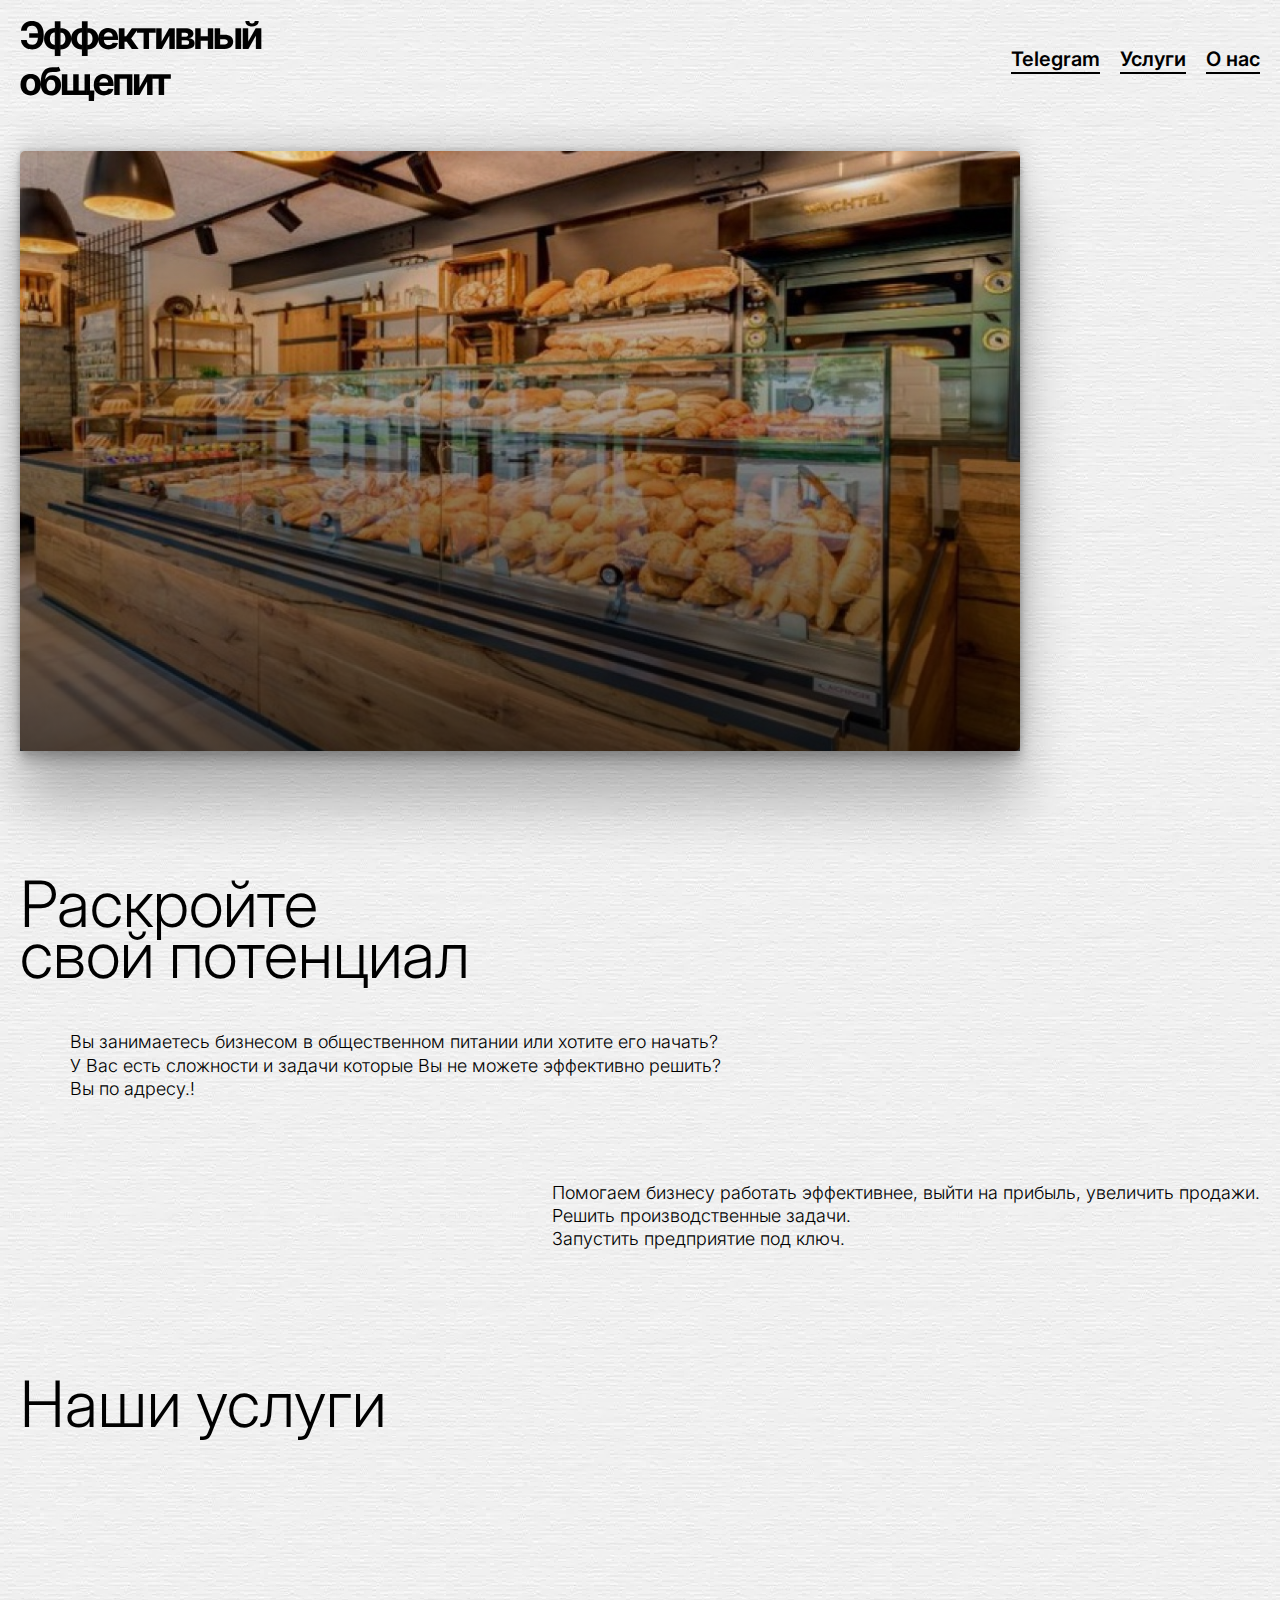
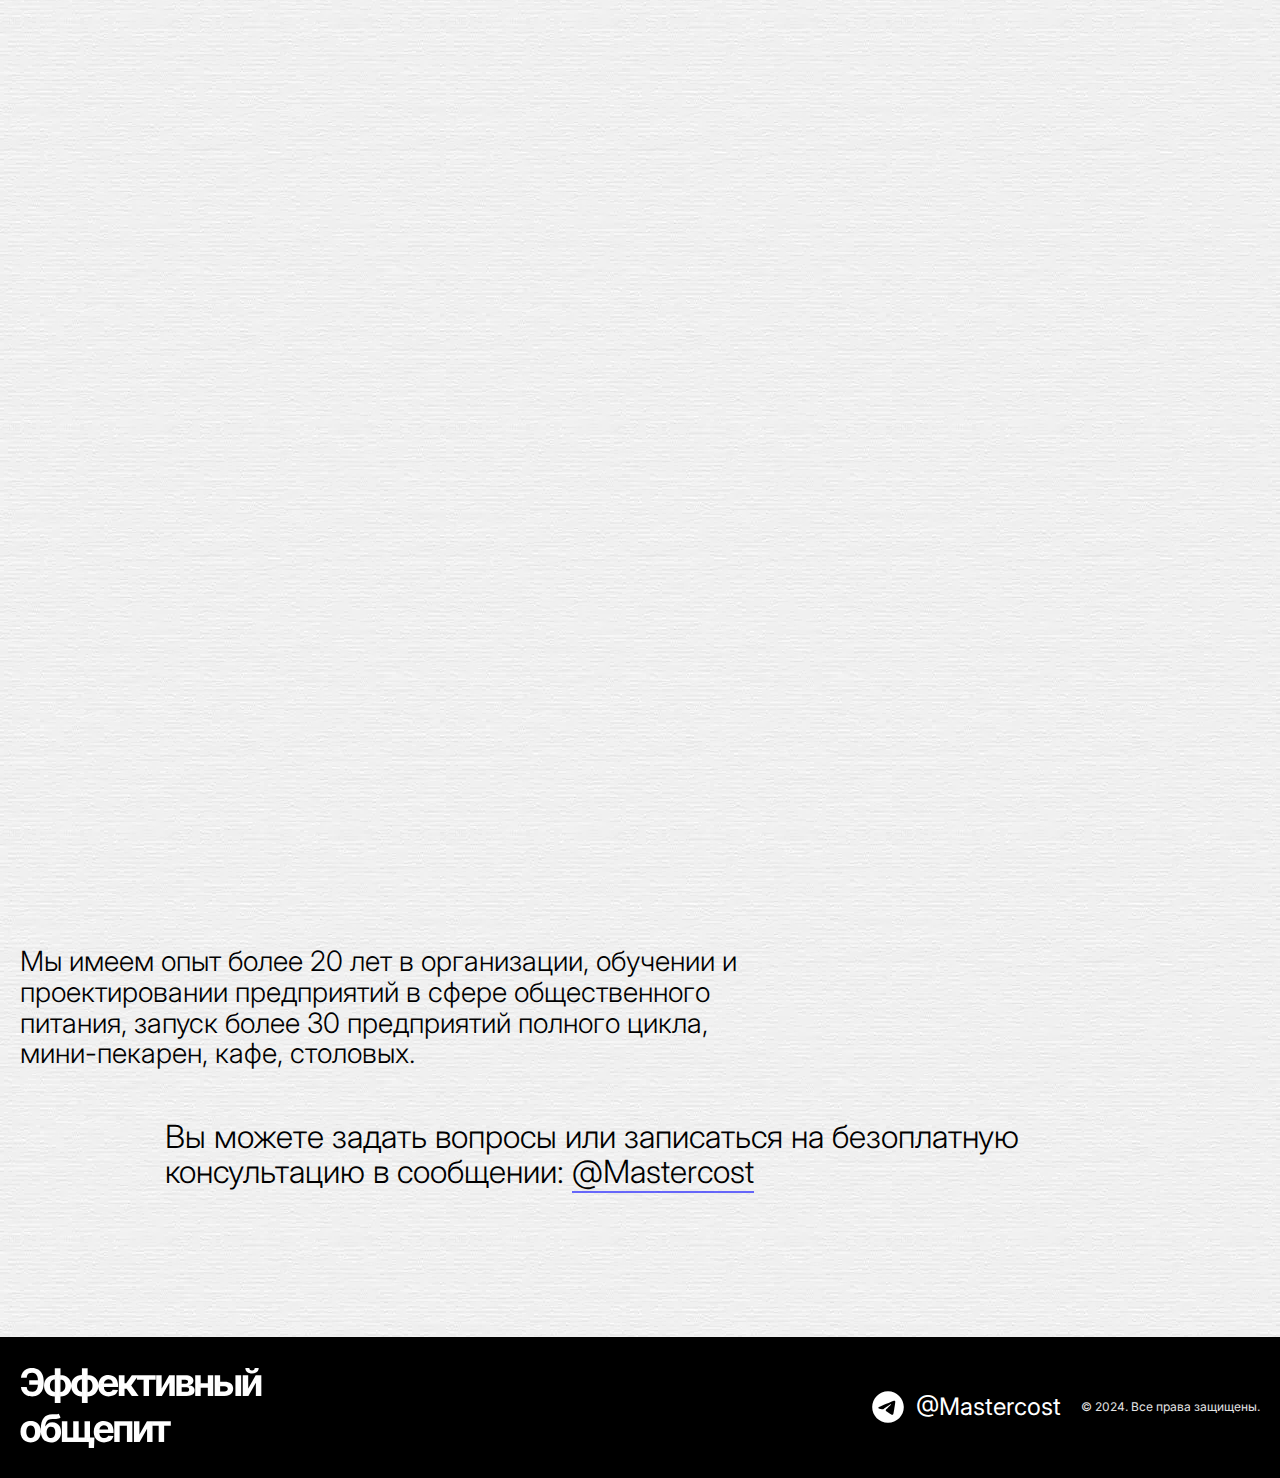
<file: index.html>
<!DOCTYPE html>
<html lang="ru">

<head>
    <meta charset="UTF-8">
    <meta name="viewport" content="width=device-width, initial-scale=1.0">
    <link rel="shortcut icon" href="./images/svg/logo.svg" type="image/x-icon" />
    <link rel="stylesheet" href="https://unpkg.com/aos@next/dist/aos.css" />
    <link rel="stylesheet" href="./styles/_scrollbar.css">
    <link rel="stylesheet" href="./styles/_reset.css">
    <link rel="stylesheet" href="./styles/block/_header.css">
    <link rel="stylesheet" href="./styles/block/_footer.css">
    <link rel="stylesheet" href="./styles/_variables.css">
    <link rel="stylesheet" href="./styles/styles.css">
    <title>Эффективный общепит</title>

    <meta property="og:type" content="website">
    <meta property="og:title" content="Помогаем бизнесу работать эффективнее, выйти на прибыль, увеличить продажи.">
    <meta property="og:description" content="Вы занимаетесь бизнесом в общественном питании или хотите его начать?
        У Вас есть сложности и задачи которые Вы не можете эффективно решить?
        Вы по адресу.!">

    <!-- Yandex.Metrika counter -->
    <script type="text/javascript">
        (function (m, e, t, r, i, k, a) {
            m[i] = m[i] || function () { (m[i].a = m[i].a || []).push(arguments) };
            m[i].l = 1 * new Date();
            for (var j = 0; j < document.scripts.length; j++) { if (document.scripts[j].src === r) { return; } }
            k = e.createElement(t), a = e.getElementsByTagName(t)[0], k.async = 1, k.src = r, a.parentNode.insertBefore(k, a)
        })
            (window, document, "script", "https://mc.yandex.ru/metrika/tag.js", "ym");

        ym(96598149, "init", {
            clickmap: true,
            trackLinks: true,
            accurateTrackBounce: true
        });
    </script>
    <noscript>
        <div><img src="https://mc.yandex.ru/watch/96598149" style="position:absolute; left:-9999px;" alt="" /></div>
    </noscript>
    <!-- /Yandex.Metrika counter -->

</head>

<body>

    <main class="wrapper">
        <div id="header"></div>
        <div class="home">
            <div class="container">
                <div class="home__image"></div>
            </div>
        </div>

        <article class="main">
            <div class="container">

                <div class="proposals__content">
                    <span data-aos="fade-right" data-aos-duration="2000" class="border__line"></span>
                    <h2 class="proposals__content-title">
                        Раскройте <br> свой потенциал
                    </h2>
                    <p class="proposals__content-text">
                        Вы занимаетесь бизнесом в общественном питании или хотите его начать?
                        <br>
                        У Вас есть сложности и задачи которые Вы не можете эффективно решить?
                        <br>
                        Вы по адресу.!
                    </p>

                    <div class="proposals__content-bottom">
                        <p class="proposals__content-text">
                            Помогаем бизнесу работать эффективнее, выйти на прибыль,
                            увеличить продажи.
                            <br>
                            Решить производственные задачи.
                            <br>
                            Запустить предприятие под ключ.
                        </p>
                    </div>
                    <span data-aos="fade-right" data-aos-duration="2000" class="border__line"></span>
                </div>

                <div id="advantages">
                    <!-- Элементы находится в components/_information.html, заполнены с помощью JavaScript -->
                </div>

                <div id="aboutUs" class="experience">
                    <div class="experience__content">
                        <span data-aos="fade-right" data-aos-duration="2000" class="border__line"></span>
                        <p class="experience__content-text">
                            Мы имеем опыт более 20 лет в организации, обучении и проектировании предприятий в сфере
                            общественного питания, запуск более 30 предприятий полного цикла, мини-пекарен, кафе,
                            столовых.
                        </p>

                        <div class="experience__content-bottom">
                            <p class="experience__bottom-text">Вы можете задать вопросы или записаться на безоплатную
                                консультацию в сообщении: <a href="https://telegram.im/@Mastercost"
                                    target="_blank">@Mastercost</a>
                            </p>
                        </div>

                        <span data-aos="fade-right" data-aos-duration="2000" class="border__line"></span>
                    </div>
                </div>
            </div>
        </article>
        <footer id="footer"></footer>
    </main>
</body>

<script src="https://unpkg.com/aos@next/dist/aos.js"></script>
<script>
    AOS.init();
</script>
<script src="./index.js"></script>

</html>
</file>
<file: styles/_scrollbar.css>
::-webkit-scrollbar {
    -webkit-appearance: none
}

::-webkit-scrollbar {
    width: 8px
}

::-webkit-scrollbar-track {
    background: 000000;
    border: 0px solid #000000
}

::-webkit-scrollbar-thumb {
    background: #000000;
    border: 1px solid #eee;
    height: 100px;
    border-radius: 8px
}

::-webkit-scrollbar-thumb:hover {
    background: grey
}

.black-text {
    -webkit-text-stroke: 2px #000000
}
</file>
<file: styles/block/_header.css>
.header{
    padding-top: 20px;
}

.content{
    display: -webkit-box;
    display: -ms-flexbox;
    display: flex;
    -webkit-box-align: center;
    -ms-flex-align: center;
    align-items: center;
    -webkit-box-pack: justify;
    -ms-flex-pack: justify;
    justify-content: space-between;
}

.header__items {
    display: -webkit-box;
    display: -ms-flexbox;
    display: flex;
}
.header__logo-link,
.header__logo-link:hover {
    -webkit-transition: all .3s;
    transition: all .3s;
}

.header__logo-link img {
    max-width: 100%;
}

.header__logo-link:hover {
    opacity: 0.7;
}

.header__items-list {
    margin-left: 20px;
    padding-bottom: 1px;
    border-bottom: 2px solid var(--color-black);
}

.header__items-list:hover {
    opacity: 0.7;
}

.header__items-link {
    font-weight: 600;
    font-size: 20px;
    line-height: 120%;
    -webkit-transition: all .3s;
    transition: all .3s;

}


@media (max-width: 768px){
    .header__items-list{
        width: 95px;
        display: flex;
        justify-content: center ;
    }

}

@media (max-width: 480px){
    .content{
        align-items: flex-end;
    }
    .header__items-list{
        width: 60px;
        display: flex;
        justify-content: center;
    }
    .header__items-link{
        font-size: 14px;
    }
}
</file>
<file: styles/block/_footer.css>
.footer {
padding: 30px 0;
background-color: black;
}

.footer__content {
    display: flex;
    align-items: center;
    justify-content: space-between;
}
.footer__content-texts{
    display: flex;
    align-items: center;
}
.footer__content-logo{
    transition: all .3s;
}
.footer__content-logo:hover{
    opacity: 0.7;
}
.footer__content-logo img{
    max-width: 100%;
}
.footer__content-body {
    margin-right: 100px;
    display: flex;
    align-items: center;
    justify-content: center;
    color: #fff;
    transition: all .3s;
}
.footer__content-body:hover{
    opacity: 0.7;
}

.footer__content-body span{
    font-size: 24px;
    margin-left: 5px;
}

.footer__content-rights{
    font-size: 12px;
    color: var(--color-mercury);
}

@media (max-width: 1280px){
    .footer__content-body{
        margin-right: 0;

        margin: 0 20px;
    }
}

@media (max-width: 768px){
    .footer__content{
        flex-direction: column;
        align-items: flex-start;
    }
    .footer__content-body span{
        font-size: 16px;
    }

    .footer__content-texts{
        margin-top: 10px;
        flex-direction: column;
        align-items: flex-start;
    }
    .footer__content-body{
        margin: 0 0;
    }
    .footer__content-rights{
        margin-top: 10px;
    }
}
</file>
<file: styles/_variables.css>
:root{

    --color-black: #000;
    --color-white: #fff;
    --color-mercury: #e4e4e4;
}
</file>
<file: styles/styles.css>
@import url('https://fonts.googleapis.com/css2?family=Inter:wght@100..900&display=swap');

html,body{
    font-family: "Inter", sans-serif;
    font-optical-sizing: auto;
    background-size: initial;
    background-repeat: repeat;
    background-image: url("../images/image/bg-main.webp")!important;
}

.wrapper{
    width: 100%;
    height: 100%;
}

.container{
    max-width: 1400px;
    margin: 0 auto;
    padding: 0 20px;
}

.blur{
    padding: 5px 0;
    backdrop-filter: blur(8px);
}

.border__line{
    border-bottom: 1px solid var(--color-black);
}

/* =================home================= */
/* =================home================= */


.home{
    margin-top: 50px;
}

.home__image {
    width: 1000px;
    height: 600px;
    max-width: 100%;
    max-height: 100%;
    border-radius: 5px;
    position: relative;
    box-shadow: rgba(0, 0, 0, 0.25) 0px 54px 55px, rgba(0, 0, 0, 0.12) 0px -12px 30px, rgba(0, 0, 0, 0.12) 0px 4px 6px, rgba(0, 0, 0, 0.17) 0px 12px 13px, rgba(0, 0, 0, 0.09) 0px -3px 5px;
}

.home__image::before {
    content: '';
    position: absolute;
    top: 0;
    left: 0;
    width: 100%;
    height: 100%;
    background-image: url("../images/image/home-image.jpeg");
    background-size: cover;
    background-position: center;
    border-radius: 5px;
    border-image: fill 0 linear-gradient(#0001, #000000b4);
}

.home__image::after{
    content: '';
    position: absolute;
    top: 10%;
    right: -168px;
    width: 300px;
    height: 300px;
    z-index: 100;
    background-image: url("../images/svg/coach.svg");
    background-size: cover;
    background-position: center;
}


/* ============ proposals ============*/
/* ============ proposals ============*/

.proposals__content {
    margin: 96px 0;  
}

.proposals__content {
    display: flex;
    flex-direction: column;
}
.proposals__content-title {
    margin-top: 30px;
    max-width: 600px;
    font-weight: 300;
    font-size: 5vw;
    color: var(--color-black);
    line-height: 0.8em;
}

.proposals__content-bottom{
    display: flex;
    justify-content: flex-end;  
}

.proposals__content-text {
    max-width: 800px;
    padding-left: 50px;
    margin-top: 50px;
    font-weight: 300;
    font-size: 18px;
    line-height: 1.3em;
    color: var(--color-black);
    margin-bottom: 30px;
}



/* ============ advantages ============*/
/* ============ advantages ============*/
.advantages{
    margin: 96px 0;
}

.advantages__title{
    font-weight: 300;
    font-size: 5vw;
    color: var(--color-black);
    line-height: 0.8em;
}
.advantages__content {
    margin-top: 50px;
    display: flex;
    flex-wrap: wrap;
    justify-content: center;
    gap: 20px;
}
.advantages__content-card {
    position: relative;
    width: 400px;
    height: 450px;
    max-width: 100%;
    max-height: 100%;
}
.advantages__content-card:nth-child(2) {
    position: relative;
    width: 820px;
    height: 450px;
    max-width: 100%;
    max-height: 100%;
}

.advantages__content-card::before {
    content: "";
    display: block;
    width: 100%;
    height: 100%;
    background-size: cover;
    background-position: 50%;
    background-repeat: no-repeat;
    border-image: fill 0 linear-gradient(#0001, #000000);
    box-shadow: rgba(0, 0, 0, 0.25) 0px 54px 55px, rgba(0, 0, 0, 0.12) 0px -12px 30px, rgba(0, 0, 0, 0.12) 0px 4px 6px, rgba(0, 0, 0, 0.17) 0px 12px 13px, rgba(0, 0, 0, 0.09) 0px -3px 5px;
    border-radius: 5px;
}

.advantages__content-card:nth-child(1)::before {
    background-image: url("../images/image/bakery.jpg");
}

.advantages__content-card:nth-child(2)::before {
    background-image: url("../images/image/gallery-4.webp");
}
.advantages__content-card:nth-child(3)::before {
    background-image: url("../images/image/service.webp");
}
.advantages__content-card:nth-child(4)::before {
    background-image: url("../images/image/assortment.jpeg");
}
.advantages__content-card:nth-child(5)::before {
    background-image: url("../images/image/empowerment.webp");
}

.advantages__content-body {
    position: absolute;
    top: 0;
    left: 0;
    right: 0;
    bottom: 0;
    padding: 20px 10px;
    display: flex;
    flex-direction: column;
    height: 100%;
}

.advantages__body-title{
    text-align: center;
    font-size: 18px;
    color: var(--color-mercury);
    font-weight: 500;
}

.advantages__body-title span{
    margin-top: 10px;
    display: inline-block;
    width: 100%;
    text-align: center;
}

.advantages__body {
    margin-top: auto;
    display: flex;
    flex-direction: column;
}
.advantages__body-text{
    display: flex;
    align-items: flex-end;
    margin-top: 8px;
    font-weight: 300;
    font-size: 18px;
    color: var(--color-white);
}

.advantages__body-text span{
    display: block;
    width: 3px;
    height: 3px;
    border-radius: 50%;
    background-color: var(--color-white);
    margin-right: 5px;
}

/* ============ experience ============*/
/* ============ experience ============*/

.experience {
    margin: 96px 0;
}
.experience__content {
    display: flex;
    flex-direction: column;
}

.experience__content-text {
    margin-top: 50px;
    max-width: 750px;
    font-weight: 300;
    font-size: 28px;
    line-height: 1.1em;
}

.experience__content-bottom {
    display: flex;
    align-items: center;
    justify-content: center;
}
.experience__bottom-text {
    margin: 50px 0;
    max-width: 950px;
    font-weight: 300;
    font-size: 32px;
    line-height: 1.1em;
}

.experience__bottom-text a{
    border-bottom: 2px solid rgba(0, 0, 255, 0.58);
    transition: all .3s;
}
.experience__bottom-text a:hover{
    opacity: 0.7;
}


@media (max-width: 1280px){
    .home__image::after{
        display: none;
    }
    .advantages__content-card:nth-child(2){
        order: 5;
    }
}

@media (max-width: 860px){
    .proposals__content-text{
        padding-left: 0;
    }
    .advantages__content-card{
        width: 350px;
        height: 400px;
    }

    .advantages__content-card:nth-child(2){
        width: 722px;
        height: 400px;
        max-width: 100%;
        max-height: 100%;
    }
    .advantages__body-text{
        font-size: 14px;
    }

    .experience__content-text{
        font-size: 18px;
        line-height: 1.2em;
    }
    .experience__bottom-text{
        font-size: 18px;
        line-height: 1.2em;
    }
}
@media (max-width: 760px){
    .advantages__content-card:nth-child(2){
        width: 350px;
        height: 400px;
    }
}
</file>
